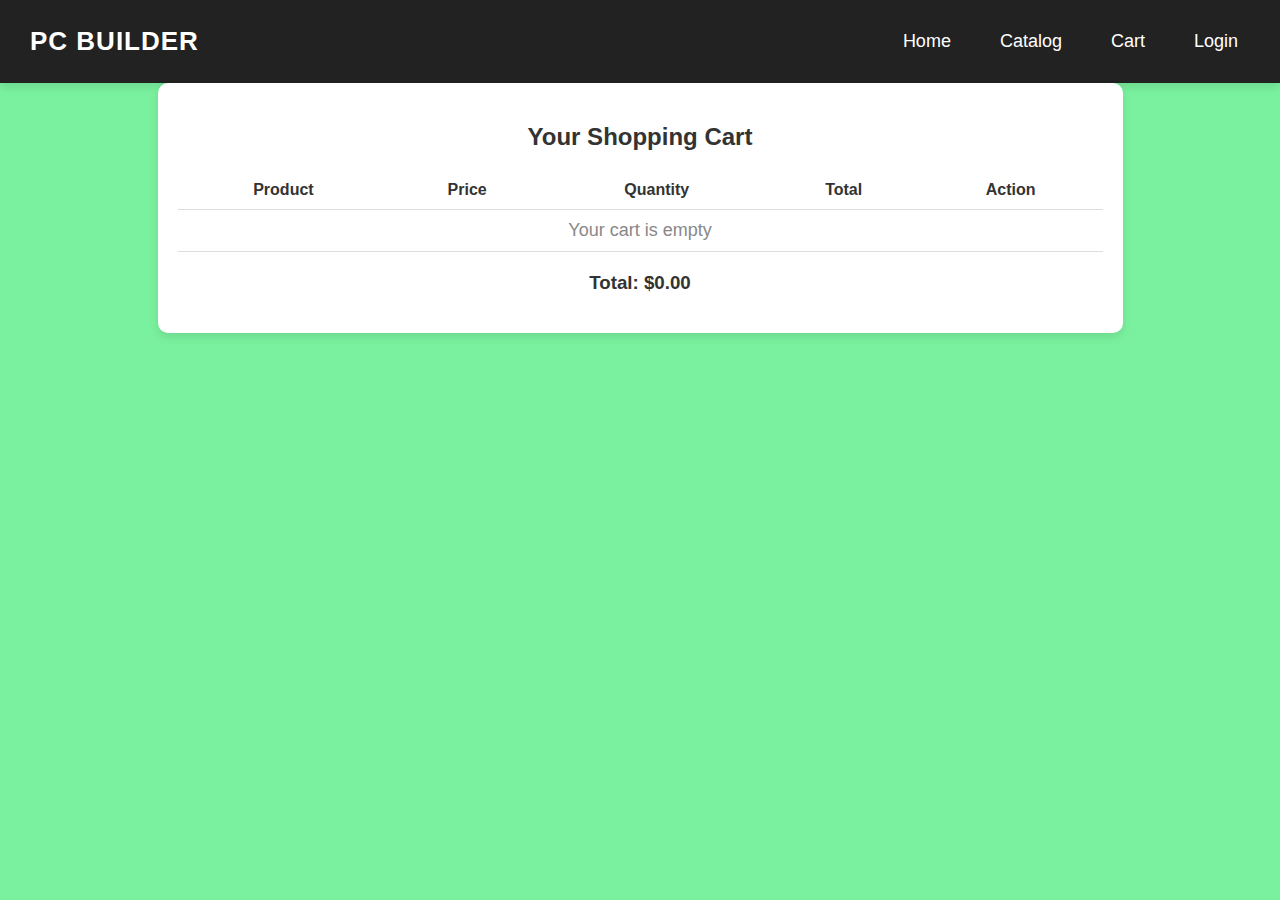
<file: NEW PC build/cart.html>
<!DOCTYPE html>
<html lang="en">
<head>
    <meta charset="UTF-8">
    <meta name="viewport" content="width=device-width, initial-scale=1.0">
    <title>Shopping Cart</title>
    <link rel="stylesheet" href="assets/css/style.css">
    <link rel="stylesheet" href="assets/css/responsive.css">
</head>
<body>
    <nav>
        <div class="logo">PC Builder</div>
        <ul class="nav-links">
            <li><a href="index.html">Home</a></li>
            <li><a href="catalog.html">Catalog</a></li>
            <li><a href="cart.html">Cart</a></li>
            <li><a href="login.html">Login</a></li>
        </ul>
    </nav>

    <section class="cart-container">
        <h2>Your Shopping Cart</h2>
        <table class="cart-table">
            <thead>
                <tr>
                    <th>Product</th>
                    <th>Price</th>
                    <th>Quantity</th>
                    <th>Total</th>
                    <th>Action</th>
                </tr>
            </thead>
            <tbody id="cart-items">
                <!-- Cart items will be dynamically inserted here -->
            </tbody>
        </table>

        <div class="cart-summary">
            <h3>Total: $<span id="cart-total">0.00</span></h3>
            <button id="checkout-btn" class="checkout-btn">Proceed to Checkout</button>
        </div>
    </section>

    <script src="assets/js/cart.js"></script>
</body>
</html>
</file>
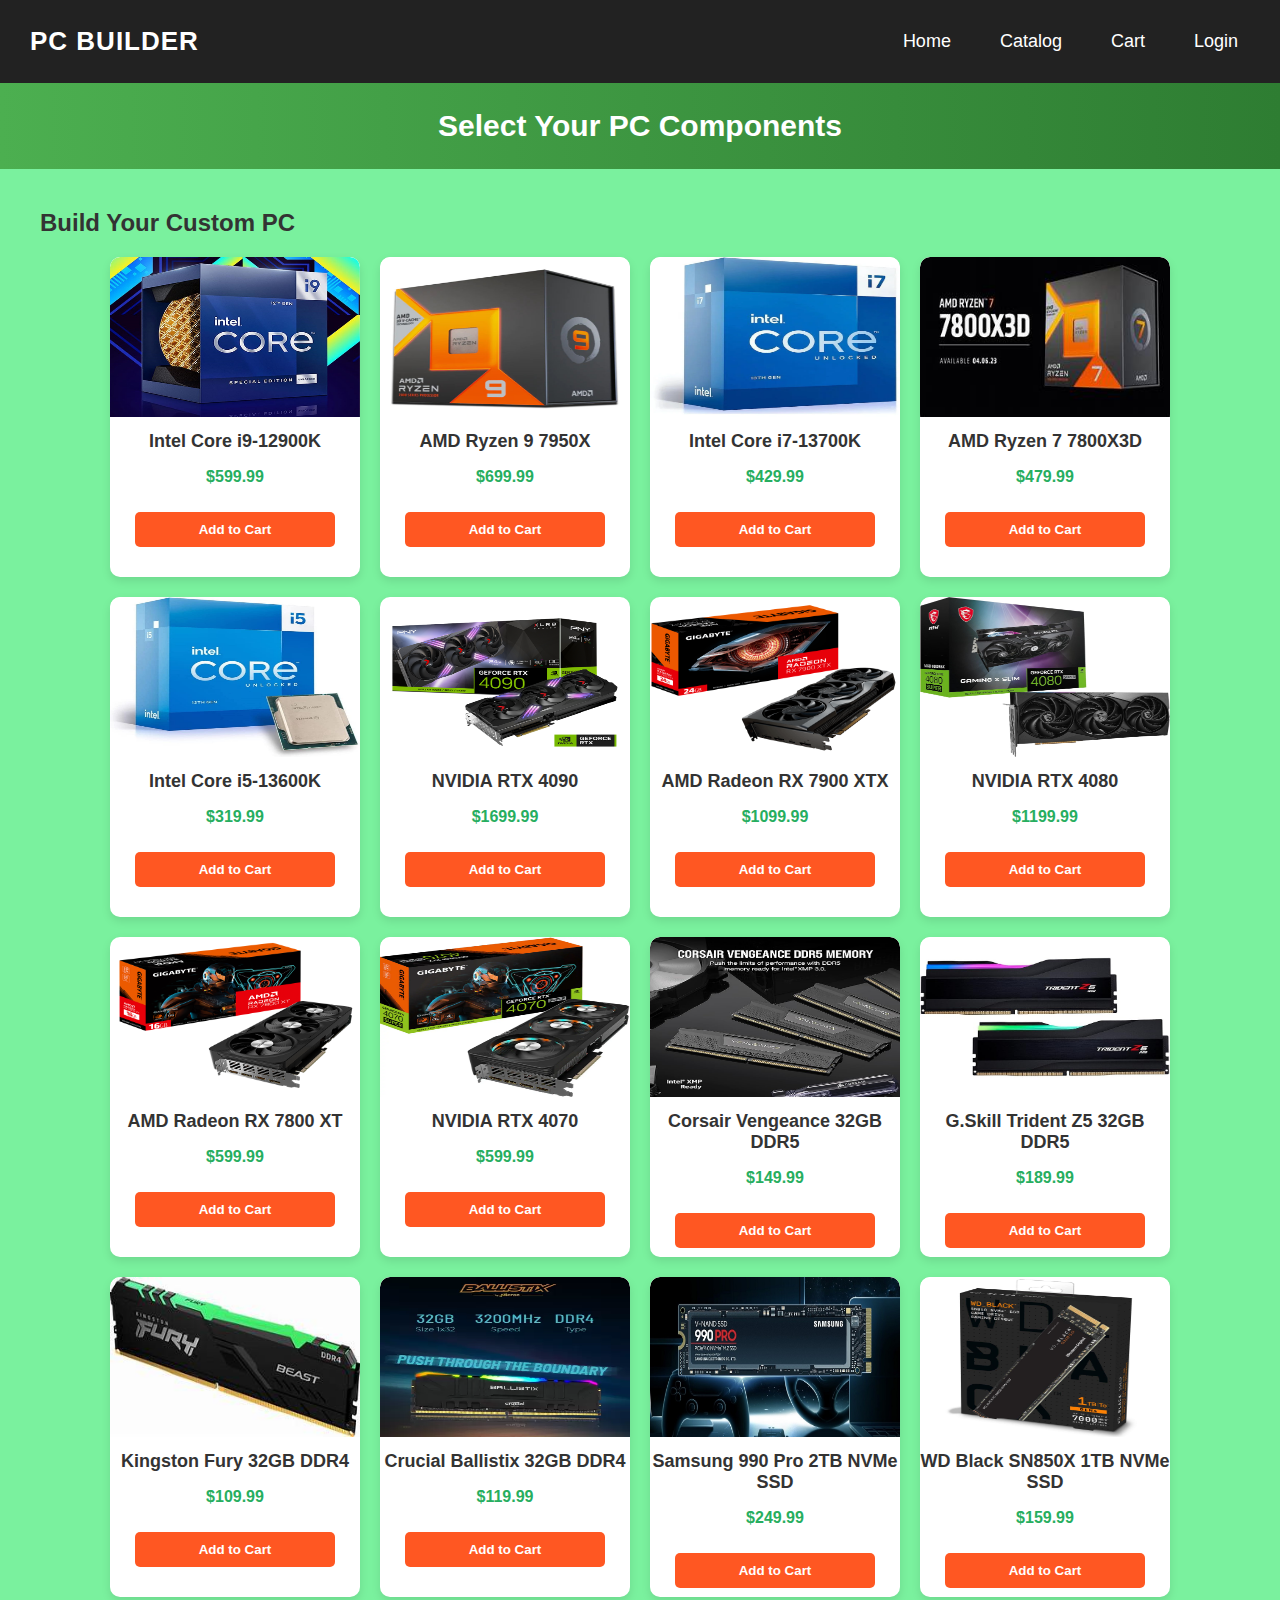
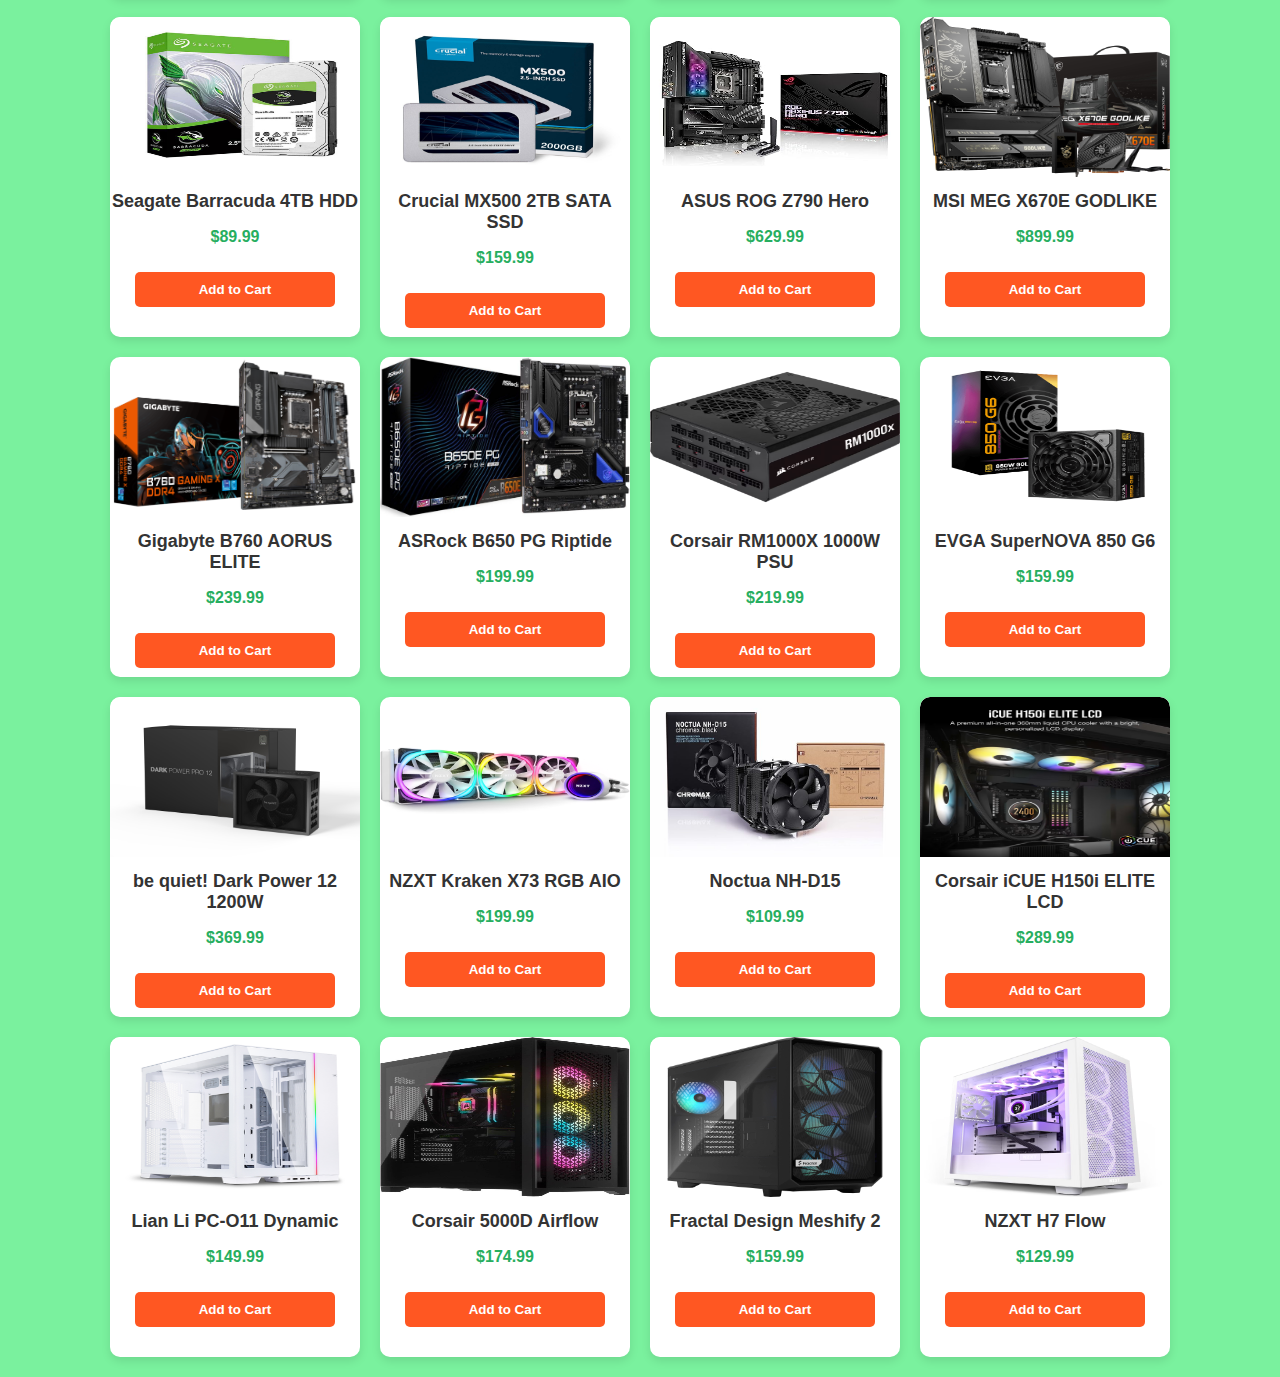
<file: NEW PC build/catalog.html>
<!DOCTYPE html>
<html lang="en">
<head>
    <meta charset="UTF-8">
    <meta name="viewport" content="width=device-width, initial-scale=1.0">
    <title>Product Catalog</title>
    <link rel="stylesheet" href="assets/css/style.css">
    <link rel="stylesheet" href="assets/css/responsive.css">
</head>
<body>
    <nav>
        <div class="logo">PC Builder</div>
        <ul class="nav-links">
            <li><a href="index.html">Home</a></li>
            <li><a href="catalog.html">Catalog</a></li>
            <li><a href="cart.html">Cart</a></li>
            <li><a href="login.html">Login</a></li>
        </ul>
    </nav>
    <header class="page-header">
        <h1>Select Your PC Components</h1>
    </header>

    <section class="catalog-container">
        <h2>Build Your Custom PC</h2>
        <div class="product-grid" id="product-list">
            <!-- Products will be dynamically added here using JavaScript -->
        </div>
    </section>

    <script src="assets/js/catalog.js"></script>
</body>
</html>
</file>
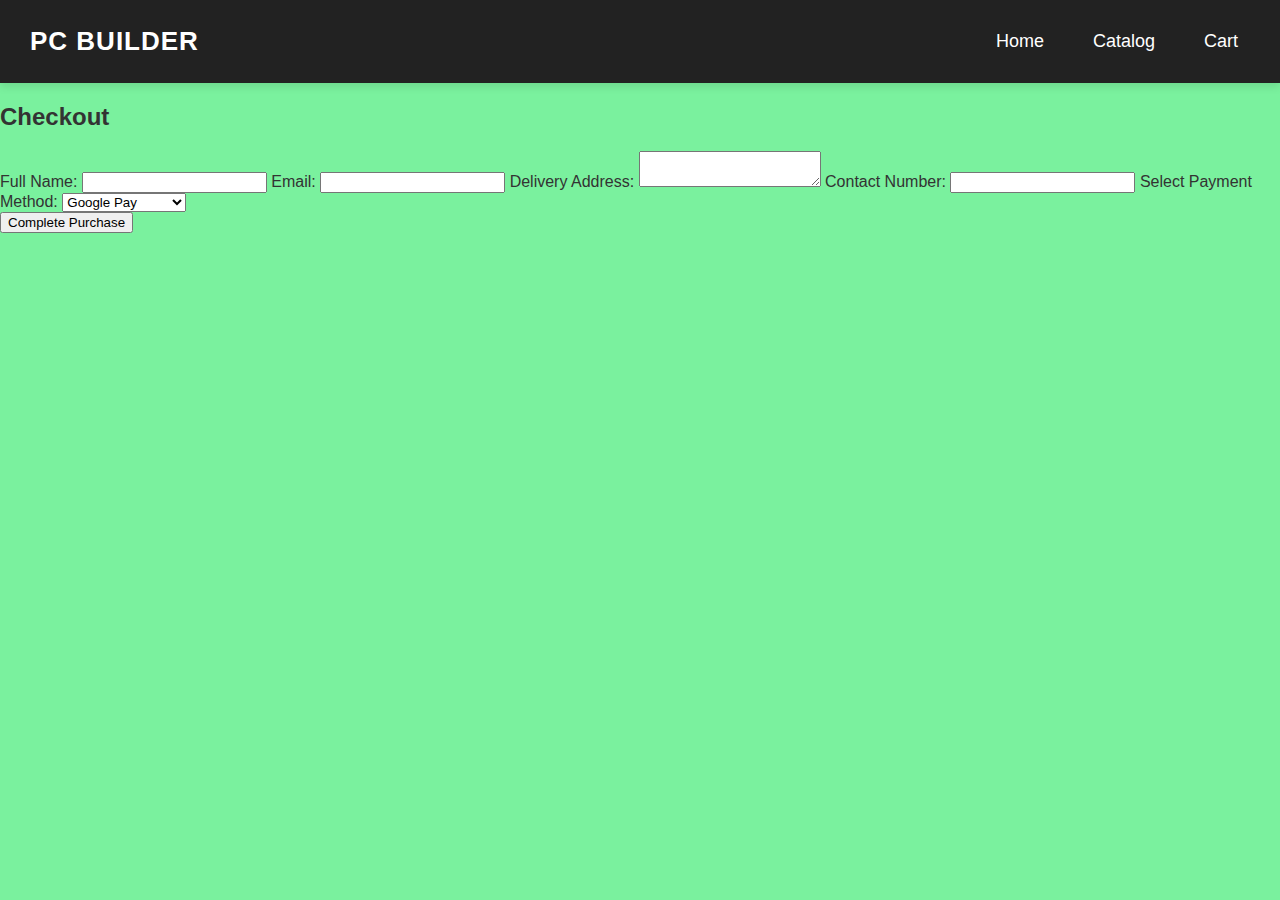
<file: NEW PC build/checkout.html>
<!DOCTYPE html>
<html lang="en">
<head>
    <meta charset="UTF-8">
    <meta name="viewport" content="width=device-width, initial-scale=1.0">
    <title>Checkout</title>
    <link rel="stylesheet" href="assets/css/style.css">
    <script src="assets/js/checkout.js" defer></script>
</head>
<body>
    <nav>
        <div class="logo">PC Builder</div>
        <ul class="nav-links">
            <li><a href="index.html">Home</a></li>
            <li><a href="catalog.html">Catalog</a></li>
            <li><a href="cart.html">Cart</a></li>
        </ul>
    </nav>
    
    <section class="checkout-container">
        <h2>Checkout</h2>
        <form id="checkout-form">
            <label for="name">Full Name:</label>
            <input type="text" id="name" required>
            
            <label for="email">Email:</label>
            <input type="email" id="email" required>
            
            <label for="address">Delivery Address:</label>
            <textarea id="address" required></textarea>
            
            <label for="contact">Contact Number:</label>
            <input type="tel" id="contact" required>
            
            <label for="payment-method">Select Payment Method:</label>
            <select id="payment-method" required>
                <option value="gpay">Google Pay</option>
                <option value="card">Card Payment</option>
                <option value="cod">Cash on Delivery</option>
            </select>
            
            <div id="payment-details"></div>
            
            <button type="submit">Complete Purchase</button>
        </form>
    </section>
    
    <div id="qr-popup" class="hidden">
        <img src="assets/images/gpay-qr.png" alt="Google Pay QR Code">
        <button onclick="closePopup()">Close</button>
    </div>
</body>
</html>
</file>
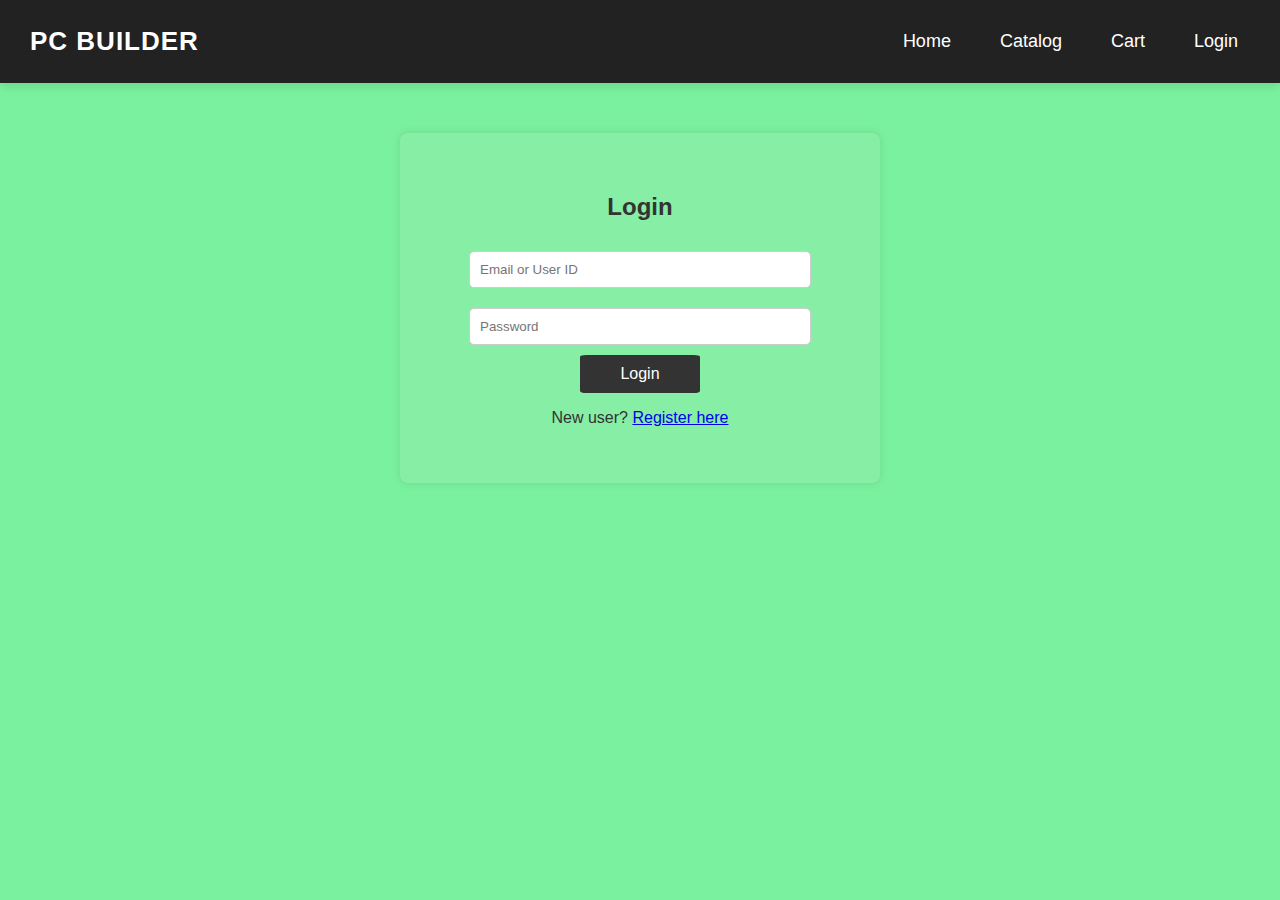
<file: NEW PC build/login.html>
<!DOCTYPE html>
<html lang="en">
<head>
    <meta charset="UTF-8">
    <meta name="viewport" content="width=device-width, initial-scale=1.0">
    <title>PC Builder - Login/Register</title>
    <link rel="stylesheet" href="assets/css/style.css">
</head>
<body>
    <nav>
        <div class="logo">PC Builder</div>
        <ul class="nav-links">
            <li><a href="index.html">Home</a></li>
            <li><a href="catalog.html">Catalog</a></li>
            <li><a href="cart.html">Cart</a></li>
            <li><a href="login.html">Login</a></li>
        </ul>
    </nav>

    <div class="auth-container">
        <div class="form-box" id="login-box">
            <h2>Login</h2>
            <input type="text" id="login-email" placeholder="Email or User ID" required>
            <input type="password" id="login-password" placeholder="Password" required>
            <button id="login-btn">Login</button>
            <p>New user? <a href="#" id="show-register">Register here</a></p>
        </div>
        
        <div class="form-box hidden" id="register-box">
            <h2>Register</h2>
            <input type="text" id="register-username" placeholder="User ID" required>
            <input type="email" id="register-email" placeholder="Email" required>
            <input type="password" id="register-password" placeholder="Password" required>
            <button id="register-btn">Register</button>
            <p>Already have an account? <a href="#" id="show-login">Login here</a></p>
        </div>
    </div>
    
    <script src="assets/js/auth.js"></script>
</body>
</html>
</file>
<file: NEW PC build/assets/css/style.css>
/* General Styles */
body {
    font-family: 'Poppins', sans-serif;
    margin: 0;
    padding: 0;
    background-color: #7af19e;
    color: #333;
}

/* Navigation Bar */
nav {
    background-color: #222;
    color: white;
    display: flex;
    justify-content: space-between;
    align-items: center;
    padding: 15px 30px;
    box-shadow: 0px 4px 8px rgba(0, 0, 0, 0.1);
}

.logo {
    font-size: 26px;
    font-weight: bold;
    text-transform: uppercase;
    letter-spacing: 1px;
}

.nav-links {
    list-style: none;
    display: flex;
    gap: 25px;
}

.nav-links li {
    display: inline;
}

.nav-links a {
    color: white;
    text-decoration: none;
    font-size: 18px;
    transition: 0.3s;
    padding: 8px 12px;
    border-radius: 5px;
}

.nav-links a:hover {
    background: #ff9800;
    color: white;
}

/* Home Page */
.hero-section {
    text-align: center;
    padding: 80px 20px;
    background: url('../images/hero-bg.jpg') center/cover no-repeat;
    color: white;
    box-shadow: 0px 4px 10px rgba(0, 0, 0, 0.2);
}

.hero-section h1 {
    font-size: 40px;
    margin-bottom: 10px;
}

.hero-section p {
    font-size: 20px;
    margin-bottom: 20px;
}

.hero-section .cta-button {
    padding: 12px 25px;
    font-size: 18px;
    background: #ff9800;
    color: white;
    border: none;
    cursor: pointer;
    transition: 0.3s;
    border-radius: 5px;
}

.hero-section .cta-button:hover {
    background: #e68900;
}

/* Catalog Page */
/* Header */
.page-header {
    text-align: center;
    padding: 6px;
    background: linear-gradient(to right, #4CAF50, #2E7D32);
    color: white;
    font-size: 15px;
}

/* Catalog */
.catalog-container {
    max-width: 1200px;
    margin: auto;
    padding: 20px;
}

/* Product Grid */
.product-grid {
    display: flex;
    flex-wrap: wrap;
    justify-content: center;
    gap: 20px;
}

/* Product Card */
.product {
    background: white;
    width: 250px;
    height: 320px;
    border-radius: 10px;
    box-shadow: 0px 4px 10px rgba(0, 0, 0, 0.1);
    text-align: center;
    transition: transform 0.3s ease, box-shadow 0.3s ease;
    position: relative;
    overflow: hidden;
    cursor: pointer;
}

/* Hover Effects */
.product:hover {
    transform: scale(1.05);
    box-shadow: 0px 10px 20px rgba(0, 0, 0, 0.2);
}

/* Product Image */
.product img {
    width: 100%;
    height: 160px;
    border-radius: 10px 10px 0 0;
    object-fit:fill;
}

/* Product Details */
.product h3 {
    margin: 10px 0;
    font-size: 18px;
    font-weight: bold;
}

.product p {
    font-size: 16px;
    color: #27ae60;
    font-weight: bold;
}

/* Flip Card Effect */
.product .details {
    position: absolute;
    top: 100%;
    left: 0;
    width: 100%;
    height: 40%;
    background: rgba(0, 0, 0, 0.8);
    color: white;
    padding: 10px;
    text-align: center;
    transition: top 0.3s ease;
}

.product:hover .details {
    top: 60%;
}

/* Add to Cart Button */
.add-to-cart {
    background: #ff5722;
    color: white;
    border: none;
    padding: 10px;
    cursor: pointer;
    transition: background 0.3s ease, transform 0.2s ease;
    font-weight: bold;
    border-radius: 5px;
    width: 80%;
    margin-top: 10px;
}

.add-to-cart:hover {
    background: #e64a19;
    transform: scale(1.1);
}

.add-to-cart:active {
    transform: scale(0.9);
}

/* Disabled Button (After Adding) */
.added {
    background: #999 !important;
    cursor: not-allowed;
}
/* Shopping Cart */
.cart-container {
    max-width: 925px;
    margin: auto;
    padding: 20px;
    background: #fff;
    border-radius: 10px;
    box-shadow: 0px 4px 10px rgba(0, 0, 0, 0.1);
    transition: all 0.3s ease-in-out;
}

.cart-container h2 {
    text-align: center;
    margin-bottom: 20px;
}

.cart-table {
    width: 100%;
    border-collapse: collapse;
}

.cart-table th, .cart-table td {
    padding: 10px;
    border-bottom: 1px solid #ddd;
    text-align: center;
}

.cart-img {
    width: 50px;
    height: 50px;
    object-fit: cover;
    border-radius: 5px;
    margin-right: 10px;
}

.quantity-btn {
    background: #f1f1f1;
    border: none;
    padding: 5px 10px;
    cursor: pointer;
    font-size: 16px;
    border-radius: 5px;
    transition: all 0.3s ease;
}

.quantity-btn:hover {
    background: #ddd;
}

.remove-btn {
    background: red;
    color: white;
    border: none;
    padding: 5px 10px;
    cursor: pointer;
    font-size: 16px;
    border-radius: 5px;
}

.remove-btn:hover {
    background: darkred;
}

.cart-summary {
    text-align: center;
    margin-top: 20px;
}

.empty-cart {
    text-align: center;
    font-size: 18px;
    padding: 20px;
    color: #888;
}
/* Checkout Button */
.checkout-btn {
    display: block;
    width: 50%;
    text-align: center;
    background: #6888e0;
    color: white;
    border: none;
    padding: 12px;
    margin-left: 25%;
    font-size: 18px;
    font-weight: bold;
    cursor: pointer;
    transition: background 0.3s ease, transform 0.2s ease;
    border-radius: 5px;
    margin-top: 20px;
}

.checkout-btn:hover {
    background: #e64a19;
    transform: scale(1.05);
}
/* Features Section */
.features {
    display: flex;
    justify-content: space-around;
    padding: 50px;
    background: white;
}

.feature {
    text-align: center;
    width: 30%;
    padding: 20px;
    background: #eee;
    border-radius: 8px;
}

/* Authentication Page Styling */
/* Auth Forms */
.auth-container {
    width: 100%;
    max-width: 400px;
    margin: 50px auto;
    background: rgb(134, 238, 165);
    padding: 40px;
    box-shadow: 0px 0px 10px rgba(0, 0, 0, 0.1);
    border-radius: 8px;
    text-align: center;
}

.auth-container h2 {
    margin-bottom: 20px;
}

.auth-container input {
    width: 80%;
    padding: 10px;
    margin: 10px 0;
    border: 1px solid #ccc;
    border-radius: 5px;
}

.auth-container button {
    width: 30%;
    padding: 10px;
    background-color: #333;
    color: white;
    border: none;
    border-radius: 5%;
    cursor: pointer;
    font-size: 16px;
    transition: 0.3s;
}

.auth-container button:hover {
    background-color: #8469e6;
}

.hidden {
    display: none;
}

/* Checkout Form */
.checkout form {
    display: flex;
    flex-direction: column;
    max-width: 400px;
    margin: auto;
}

.checkout label {
    font-weight: bold;
    margin-top: 10px;
}

.checkout input {
    padding: 8px;
    margin-bottom: 10px;
    border: 1px solid #ccc;
    border-radius: 5px;
}

.checkout button {
    padding: 10px;
    background: #28a745;
    color: white;
    border: none;
    cursor: pointer;
}


/* Footer */
footer {
    text-align: center;
    padding: 20px;
    background: #222;
    color: white;
}
</file>
<file: NEW PC build/assets/css/responsive.css>
/* Responsive Styles */
@media (max-width: 1024px) {
    .features {
        flex-direction: column;
        align-items: center;
    }
    .feature {
        width: 80%;
        margin-bottom: 20px;
    }
}

@media (max-width: 768px) {
    nav {
        flex-direction: column;
        text-align: center;
    }
    .nav-links {
        flex-direction: column;
        padding: 10px 0;
    }
    .nav-links li {
        margin: 10px 0;
    }
    .hero {
        padding: 30px;
    }
    .hero h1 {
        font-size: 28px;
    }
    .hero p {
        font-size: 16px;
    }
    .btn {
        font-size: 16px;
        padding: 8px 16px;
    }
}

@media (max-width: 480px) {
    .hero h1 {
        font-size: 24px;
    }
    .hero p {
        font-size: 14px;
    }
    .btn {
        font-size: 14px;
        padding: 6px 12px;
    }
    .feature {
        width: 100%;
    }
}
</file>
